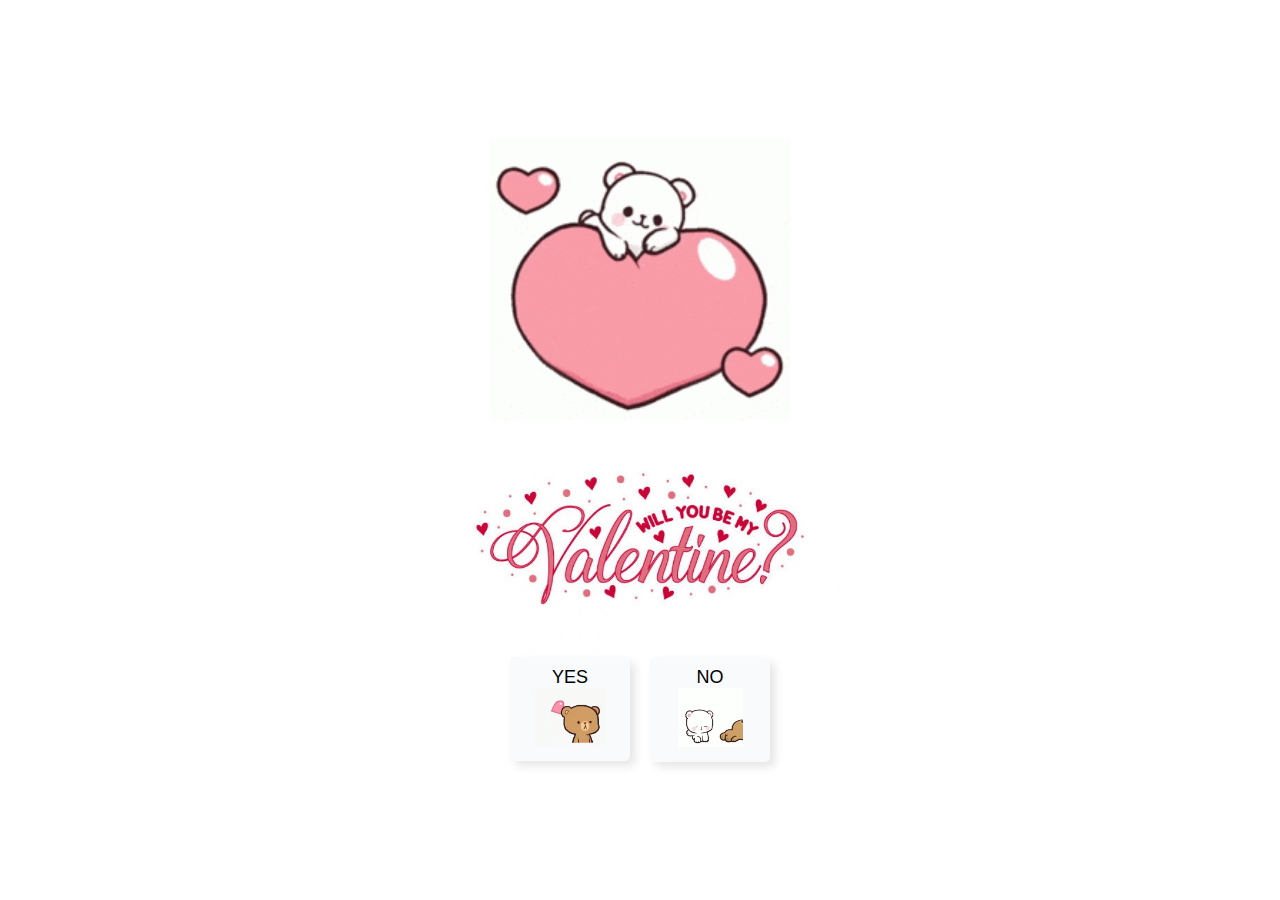
<file: index.html>
<!DOCTYPE html>
<html lang="en">
<head>
    <meta charset="UTF-8" />
    <meta name="viewport" content="width=device-width, initial-scale=1.0" />
    <title>Ask For Date</title>
    <link rel="stylesheet" href="style.css" />
</head>
<body>
    <div id="container">
        <!-- Centered GIF -->
        <div>
            <img src="assets/WillYouBeMyValentine.gif" alt="Valentine?" width="300" />
        </div>

        <!-- Centered smaller text -->
        <div>
            <img src="assets/text.png" alt="please" width="400" />
        </div>

        <!-- Buttons Container -->
        <div id="buttonContainer">
            <button class="btn btn-yes">
                <span>YES</span><br>
                <img src="assets/throwingLove.gif" alt="Yes" width="72" />
            </button>
            <button class="btn btn-no">
                <span>NO</span><br>
                <img src="assets/both.webp" alt="No" width="65" />
            </button>
        </div>
    </div>

    <script src="main.js"></script>
</body>
</html>
</file>
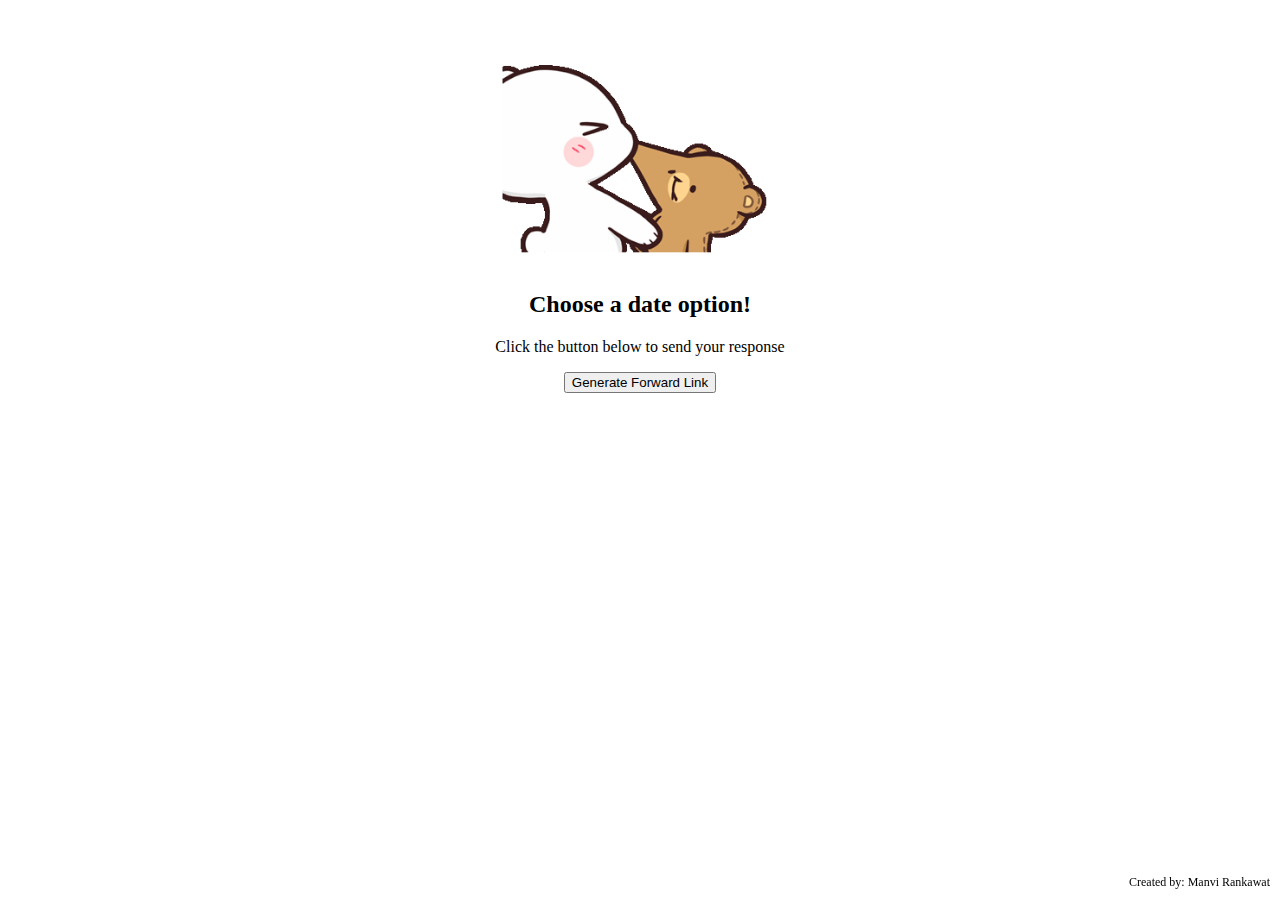
<file: datePage.html>
<!DOCTYPE html>
<html lang="en">
<head>
    <meta charset="UTF-8" />
    <meta name="viewport" content="width=device-width, initial-scale=1.0" />
    <title>Let's Do It!</title>
</head>
<body>
    <div id="container">
        <!-- Display Let's Do It GIF -->
        <div>
           <center><img src="assets/letsDoIt.gif" alt="Let's Do It" width="320" /></center> 
        </div>
        <!-- Display the selected date message -->
        <center><h2 id="message">Let's go on a date!</h2></center>
    </div>

    <script>
        // Function to get URL parameters
        function getURLParameter(name) {
            const urlParams = new URLSearchParams(window.location.search);
            return urlParams.get(name);
        }

        // Get the selected date from the URL parameter
        const selectedDate = getURLParameter('date');
        
        // Map the selected date to a message
        let message = '';

        switch (selectedDate) {
            case 'romantic-dinner':
                message = "Let's go for a Romantic Dinner Date!";
                break;
            case 'crazy-party':
                message = "Let's go for a Crazy Party Date!";
                break;
            case 'cozy-movie':
                message = "Let's go for a Cozy Movie Date!";
                break;
            default:
                message = "Choose a date option!";
                break;
        }

        // Update the message on the page
        document.getElementById('message').textContent = message;
    </script>
</body>

<title>Sticker Forwarder</title>
    <script>
        function generateLink() {
            // URL encode the response page link
            const responsePage = encodeURIComponent(window.location.href);
            
            // Create the forwarding link with a message
            const forwardLink = `https://wa.me/?text=Here%27s%20my%20response:%20${responsePage}`;
            
            // Display the link or redirect user
            document.getElementById("forwardLink").href = forwardLink;
            document.getElementById("forwardLink").style.display = "block";
        }
    </script>
</head>
<body>
    <div>
        <center><p>Click the button below to send your response</p></center>
        <center><button onclick="generateLink()">Generate Forward Link</button></center>
        <br /><br />
        <center><a id="forwardLink" href="#" style="display:none;" target="_blank">Click here to forward!</a></center>
    </div>
    <footer style="position: fixed; bottom: 10px; right: 10px; font-size: 12px;">Created by: Manvi Rankawat</footer>
</body>
</html>
</file>
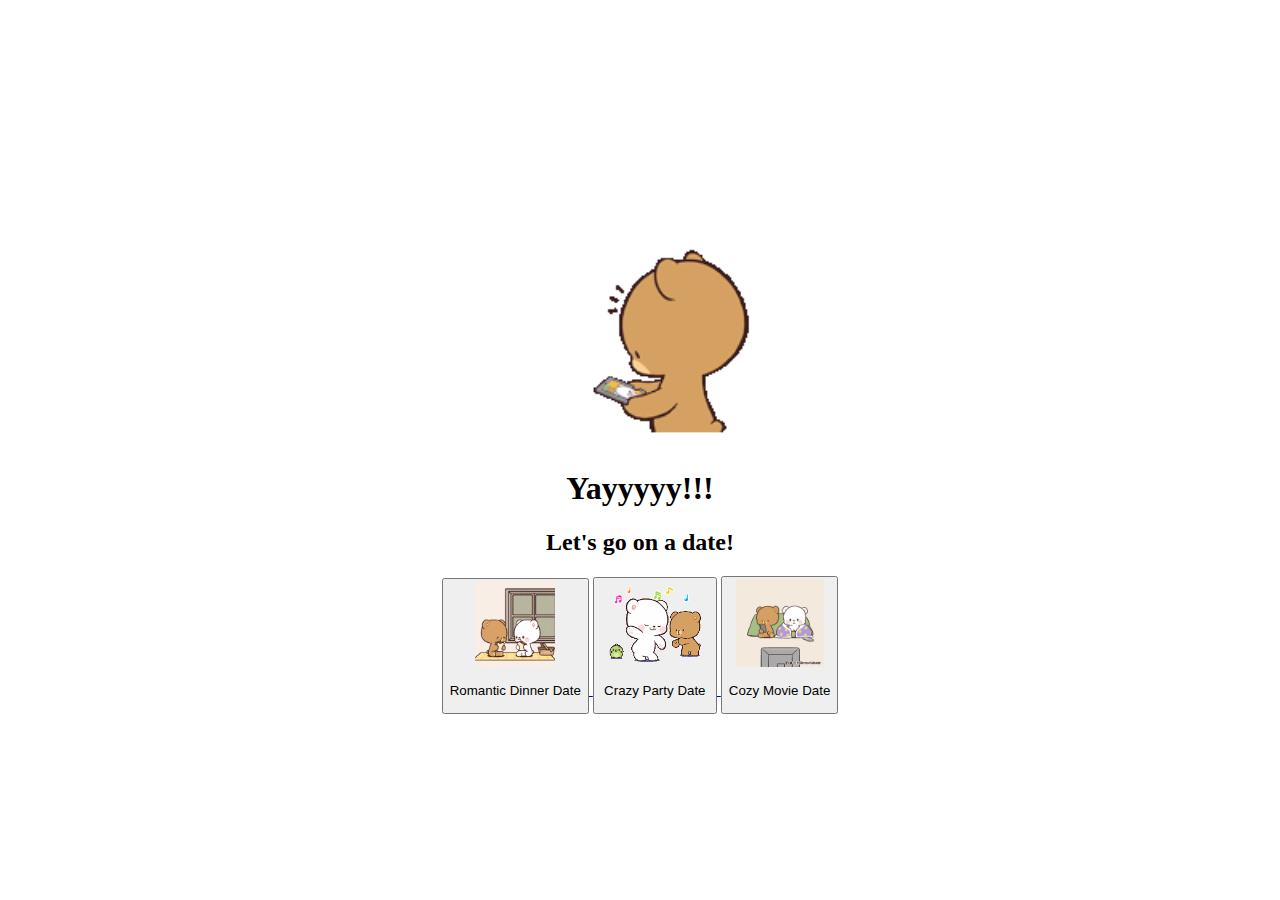
<file: yes.html>
<!DOCTYPE html>
<html lang="en">
<head>
    <meta charset="UTF-8" />
    <meta name="viewport" content="width=device-width, initial-scale=1.0" />
    <title>Let's Do It!</title>
    <link rel="stylesheet" href="style.css" />
</head>
<body>
    <div id="container">
        <!-- Display Let's Do It GIF -->
        <div>
            <img src="assets/Yess.gif" alt="Let's Do It" width="320" />
        </div>

        <!-- Text: Let's go on a date -->
        <div>
            <h1>Yayyyyy!!!</h1>
            <h2>Let's go on a date!</h2>
        </div>
        <div id="dateOptions">
            <!-- Link each button to the next page with a query string for the date -->
            <a href="datePage.html?date=romantic-dinner">
                <button>
                    <img src="assets/dinnerDate.gif" alt="Dinner Date" width="80" />
                    <p>Romantic Dinner Date</p>
                </button>
            </a>
            
            <a href="datePage.html?date=crazy-party">
                <button>
                    <img src="assets/dance.gif" alt="Crazy Party Date" width="108" />
                    <p>Crazy Party Date</p>
                </button>
            </a>
            
            <a href="datePage.html?date=cozy-movie">
                <button>
                    <img src="assets/movieDate.gif" alt="Cozy Movie Date" width="88" />
                    <p>Cozy Movie Date</p>
                </button>
            </a>
        </div>
    </div>
</body>
</html>
</file>
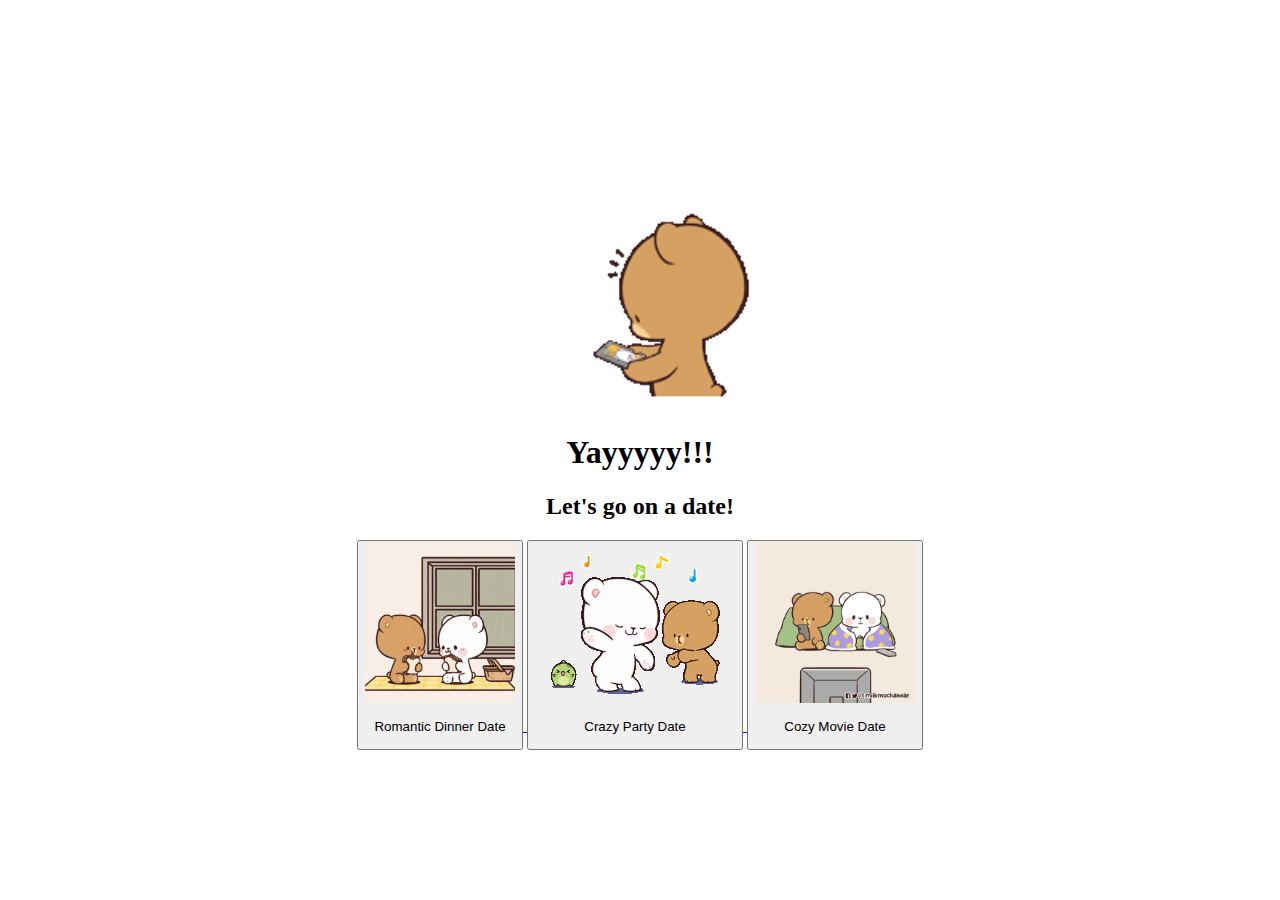
<file: Yes.html>
<!DOCTYPE html>
<html lang="en">
<head>
    <meta charset="UTF-8" />
    <meta name="viewport" content="width=device-width, initial-scale=1.0" />
    <title>Let's Do It!</title>
    <link rel="stylesheet" href="style.css" />
</head>
<body>
    <div id="container">
        <!-- Display Let's Do It GIF -->
        <div>
            <img src="assets/Yess.gif" alt="Let's Do It" width="320" />
        </div>

        <!-- Text: Let's go on a date -->
        <div>
            <h1>Yayyyyy!!!</h1>
            <h2>Let's go on a date!</h2>
        </div>
        <div id="dateOptions">
            <!-- Link each button to the next page with a query string for the date -->
            <a href="datePage.html?date=romantic-dinner">
                <button>
                    <img src="assets/dinnerDate.gif" alt="Dinner Date" width="150" />
                    <p>Romantic Dinner Date</p>
                </button>
            </a>
            
            <a href="datePage.html?date=crazy-party">
                <button>
                    <img src="assets/dance.gif" alt="Crazy Party Date" width="200" />
                    <p>Crazy Party Date</p>
                </button>
            </a>
            
            <a href="datePage.html?date=cozy-movie">
                <button>
                    <img src="assets/movieDate.gif" alt="Cozy Movie Date" width="160" />
                    <p>Cozy Movie Date</p>
                </button>
            </a>
        </div>
    </div>
</body>
</html>
</file>
<file: style.css>
/* General Page Styling */
body {
  text-align: center;
  display: flex;
  flex-direction: column;
  align-items: center;
  justify-content: center;
  height: 100vh;
  margin: 0;
  overflow: hidden; /* Prevents unwanted scrolling */
}

/* Buttons Container */
#buttonContainer {
  display: flex; /* Aligns buttons side by side */
  justify-content: center; /* Centers the buttons horizontally */
  align-items: center; /* Aligns the buttons vertically */
  gap: 20px; /* Adds space between the buttons */
}

/* Styling for Both Buttons */
.btn {
  min-width: 120px;
  padding: 10px;
  font-size: 18px;
  outline: none;
  border: none;
  background-color: #f8fafc;
  border-radius: 5px;
  box-shadow: 5px 5px 10px rgba(0, 0, 0, 0.1);
  cursor: pointer;
  transition: 0.3s;
}

.btn:hover {
  background-color: #e2e8f0;
  box-shadow: 5px 5px 10px rgba(0, 0, 0, 0.2);
}

.btn-yes {
  left: 50%;
  z-index: 1;
}

/* No Button Special Behavior */
.btn-no {
  left: calc(50% + 1rem);
  transition: all 0.2s ease;
  z-index: 2;
}
</file>
